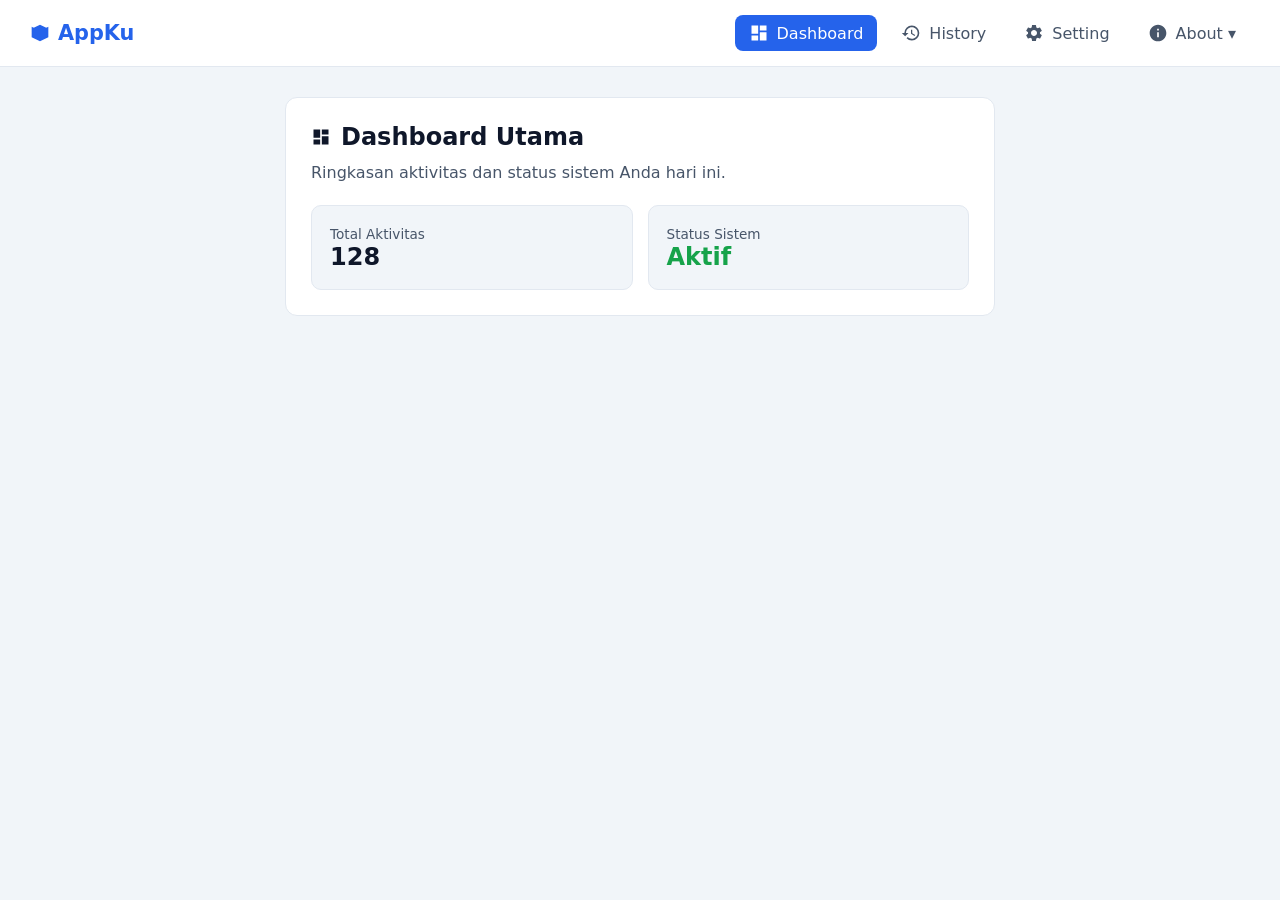
<file: coba/index.html>
<!DOCTYPE html>
<html lang="id">
<head>
  <meta charset="UTF-8">
  <meta name="viewport" content="width=device-width, initial-scale=1.0">
  <title>Aplikasi Web Lengkap</title>
  <link rel="stylesheet" href="style.css">
</head>
<body>

  <!-- NAVBAR -->
  <nav class="navbar">
    <div class="logo" onclick="bukaMenu('dashboard')">
      <svg viewBox="0 0 24 24"><path d="M12 2L2 7l10 5 10-5-10-5zm0 7.5l-10-5V17l10 5 10-5V4.5l-10 5z"/></svg>
      <span>AppKu</span>
    </div>

    <ul class="menu-list">
      <li>
        <button class="menu-btn aktif" id="btn-dashboard" onclick="bukaMenu('dashboard')">
          <svg viewBox="0 0 24 24"><path d="M3 13h8V3H3v10zm0 8h8v-6H3v6zm10 0h8V11h-8v10zm0-18v6h8V3h-8z"/></svg>
          Dashboard
        </button>
      </li>
      <li>
        <button class="menu-btn" id="btn-history" onclick="bukaMenu('history')">
          <svg viewBox="0 0 24 24"><path d="M13 3a9 9 0 0 0-9 9H1l3.89 3.89.07.14L9 12H6c0-3.87 3.13-7 7-7s7 3.13 7 7-3.13 7-7 7c-1.93 0-3.68-.79-4.94-2.06l-1.42 1.42A8.954 8.954 0 0 0 13 21a9 9 0 0 0 0-18zm-1 5v5l4.28 2.54.72-1.21-3.5-2.08V8H12z"/></svg>
          History
        </button>
      </li>
      <li>
        <button class="menu-btn" id="btn-setting" onclick="bukaMenu('setting')">
          <svg viewBox="0 0 24 24"><path d="M19.14 12.94c.04-.3.06-.61.06-.94 0-.32-.02-.64-.07-.94l2.03-1.58a.49.49 0 0 0 .12-.61l-1.92-3.32a.488.488 0 0 0-.59-.22l-2.39.96c-.5-.38-1.03-.7-1.62-.94l-.36-2.54a.484.484 0 0 0-.48-.41h-3.84c-.24 0-.43.17-.47.41l-.36 2.54c-.59.24-1.13.57-1.62.94l-2.39-.96c-.22-.08-.47 0-.59.22L2.74 8.87c-.12.21-.08.47.12.61l2.03 1.58c-.05.3-.09.63-.09.94s.02.64.07.94l-2.03 1.58a.49.49 0 0 0-.12.61l1.92 3.32c.12.22.37.29.59.22l2.39-.96c.5.38 1.03.7 1.62.94l.36 2.54c.05.24.24.41.48.41h3.84c.24 0 .44-.17.47-.41l.36-2.54c.59-.24 1.13-.56 1.62-.94l2.39.96c.22.08.47 0 .59-.22l1.92-3.32c.12-.22.07-.47-.12-.61l-2.01-1.58zM12 15.6c-1.98 0-3.6-1.62-3.6-3.6s1.62-3.6 3.6-3.6 3.6 1.62 3.6 3.6-1.62 3.6-3.6 3.6z"/></svg>
          Setting
        </button>
      </li>
      
      <!-- MENU ABOUT DENGAN 2 SUB-MENU (DROPDOWN) -->
      <li class="dropdown">
        <button class="menu-btn" id="btn-about" onclick="toggleDropdown(event)">
          <svg viewBox="0 0 24 24"><path d="M12 2C6.48 2 2 6.48 2 12s4.48 10 10 10 10-4.48 10-10S17.52 2 12 2zm1 15h-2v-6h2v6zm0-8h-2V7h2v2z"/></svg>
          About ▾
        </button>
        <div class="dropdown-isi" id="menuDropdownAbout">
          <button onclick="bukaMenu('about-product', true)">📦 About Product</button>
          <button onclick="bukaMenu('about-us', true)">👥 About Us</button>
        </div>
      </li>
    </ul>
  </nav>

  <!-- KONTEN HALAMAN -->
  <main class="wadah">
    
    <!-- 1. HALAMAN DASHBOARD -->
    <section id="dashboard" class="halaman aktif">
      <h1 class="judul-halaman">
        <svg viewBox="0 0 24 24"><path d="M3 13h8V3H3v10zm0 8h8v-6H3v6zm10 0h8V11h-8v10zm0-18v6h8V3h-8z"/></svg>
        Dashboard Utama
      </h1>
      <p class="deskripsi">Ringkasan aktivitas dan status sistem Anda hari ini.</p>
      
      <div class="grid-kartu">
        <div class="kartu-info">
          <span class="label-kecil">Total Aktivitas</span>
          <h2>128</h2>
        </div>
        <div class="kartu-info">
          <span class="label-kecil">Status Sistem</span>
          <h2 style="color: #16a34a;">Aktif</h2>
        </div>
      </div>
    </section>

    <!-- 2. HALAMAN HISTORY -->
    <section id="history" class="halaman">
      <h1 class="judul-halaman">
        <svg viewBox="0 0 24 24"><path d="M13 3a9 9 0 0 0-9 9H1l3.89 3.89.07.14L9 12H6c0-3.87 3.13-7 7-7s7 3.13 7 7-3.13 7-7 7c-1.93 0-3.68-.79-4.94-2.06l-1.42 1.42A8.954 8.954 0 0 0 13 21a9 9 0 0 0 0-18zm-1 5v5l4.28 2.54.72-1.21-3.5-2.08V8H12z"/></svg>
        Riwayat Aktivitas (History)
      </h1>
      <p class="deskripsi">Catatan perubahan dan kunjungan menu terakhir Anda.</p>

      <ul class="daftar-riwayat" id="listRiwayat">
        <li>Aplikasi berhasil dibuka.</li>
      </ul>
    </section>

    <!-- 3. HALAMAN SETTING -->
    <section id="setting" class="halaman">
      <h1 class="judul-halaman">
        <svg viewBox="0 0 24 24"><path d="M19.14 12.94c.04-.3.06-.61.06-.94 0-.32-.02-.64-.07-.94l2.03-1.58a.49.49 0 0 0 .12-.61l-1.92-3.32a.488.488 0 0 0-.59-.22l-2.39.96c-.5-.38-1.03-.7-1.62-.94l-.36-2.54a.484.484 0 0 0-.48-.41h-3.84c-.24 0-.43.17-.47.41l-.36 2.54c-.59.24-1.13.57-1.62.94l-2.39-.96c-.22-.08-.47 0-.59.22L2.74 8.87c-.12.21-.08.47.12.61l2.03 1.58c-.05.3-.09.63-.09.94s.02.64.07.94l-2.03 1.58a.49.49 0 0 0-.12.61l1.92 3.32c.12.22.37.29.59.22l2.39-.96c.5.38 1.03.7 1.62.94l.36 2.54c.05.24.24.41.48.41h3.84c.24 0 .44-.17.47-.41l.36-2.54c.59-.24 1.13-.56 1.62-.94l2.39.96c.22.08.47 0 .59-.22l1.92-3.32c.12-.22.07-.47-.12-.61l-2.01-1.58zM12 15.6c-1.98 0-3.6-1.62-3.6-3.6s1.62-3.6 3.6-3.6 3.6 1.62 3.6 3.6-1.62 3.6-3.6 3.6z"/></svg>
        Pengaturan (Setting)
      </h1>
      <p class="deskripsi">Ubah tampilan aplikasi sesuai kenyamanan mata Anda.</p>

      <div class="baris-setting">
        <div>
          <strong>Mode Tampilan</strong>
          <div class="label-kecil">Ganti antara tema terang atau gelap</div>
        </div>
        <button class="tombol-tema" onclick="gantiTema()" id="btnTema">
          🌙 Aktifkan Mode Gelap
        </button>
      </div>

      <div class="baris-setting">
        <div>
          <strong>Ukuran Huruf (<span id="labelHuruf">16px</span>)</strong>
          <div class="label-kecil">Geser untuk memperbesar atau memperkecil teks</div>
        </div>
        <div class="kontrol-geser">
          <span>Kecil</span>
          <input type="range" id="sliderHuruf" min="12" max="24" value="16" oninput="aturHuruf(this.value)">
          <span>Besar</span>
        </div>
      </div>

      <div class="baris-setting">
        <div>
          <strong>Ukuran Ikon (<span id="labelIkon">20px</span>)</strong>
          <div class="label-kecil">Geser untuk mengubah ukuran semua ikon</div>
        </div>
        <div class="kontrol-geser">
          <span>Kecil</span>
          <input type="range" id="sliderIkon" min="14" max="34" value="20" oninput="aturIkon(this.value)">
          <span>Besar</span>
        </div>
      </div>

      <div class="baris-setting">
        <div>
          <strong>Kembalikan Pengaturan</strong>
          <div class="label-kecil">Reset ukuran huruf, ikon, dan tema ke awal</div>
        </div>
        <button class="tombol-tema" onclick="resetPengaturan()">🔄 Reset</button>
      </div>
    </section>

    <!-- 4A. SUB-HALAMAN ABOUT PRODUCT -->
    <section id="about-product" class="halaman">
      <h1 class="judul-halaman">
        <svg viewBox="0 0 24 24"><path d="M20 6h-4V4c0-1.11-.89-2-2-2h-4c-1.11 0-2 .89-2 2v2H4c-1.11 0-1.99.89-1.99 2L2 19c0 1.11.89 2 2 2h16c1.11 0 2-.89 2-2V8c0-1.11-.89-2-2-2zm-6 0h-4V4h4v2z"/></svg>
        About Product
      </h1>
      <p class="deskripsi">Informasi detail mengenai fitur dan spesifikasi produk aplikasi ini.</p>
      
      <div class="kartu-info" style="margin-bottom: 15px;">
        <h3 style="margin-bottom: 8px;">AppKu Versi 1.0</h3>
        <p style="line-height: 1.6;">AppKu adalah platform antarmuka ringan yang dirancang dengan fitur aksesibilitas penuh, memungkinkan pengguna mengatur ukuran teks, skala ikon, dan mode gelap secara mandiri.</p>
      </div>

      <div class="grid-kartu">
        <div class="kartu-info">
          <strong>Keunggulan Utama</strong>
          <p class="label-kecil" style="margin-top: 5px;">Tanpa ketergantungan internet, cepat, dan responsif di layar HP maupun laptop.</p>
        </div>
        <div class="kartu-info">
          <strong>Teknologi</strong>
          <p class="label-kecil" style="margin-top: 5px;">Dibangun dengan HTML5, CSS Variables, dan Vanilla JavaScript.</p>
        </div>
      </div>
    </section>

    <!-- 4B. SUB-HALAMAN ABOUT US -->
    <section id="about-us" class="halaman">
      <h1 class="judul-halaman">
        <svg viewBox="0 0 24 24"><path d="M16 11c1.66 0 2.99-1.34 2.99-3S17.66 5 16 5c-1.66 0-3 1.34-3 3s1.34 3 3 3zm-8 0c1.66 0 2.99-1.34 2.99-3S9.66 5 8 5C6.34 5 5 6.34 5 8s1.34 3 3 3zm0 2c-2.33 0-7 1.17-7 3.5V19h14v-2.5c0-2.33-4.67-3.5-7-3.5zm8 0c-.29 0-.62.02-.97.05 1.16.84 1.97 1.97 1.97 3.45V19h6v-2.5c0-2.33-4.67-3.5-7-3.5z"/></svg>
        About Us
      </h1>
      <p class="deskripsi">Mengenal lebih dekat tim pengembang di balik layar.</p>
      
      <div class="kartu-info">
        <h3 style="margin-bottom: 8px;">Visi & Misi Great Northern</h3>
        <p style="line-height: 1.6; margin-bottom: 12px;">Great Northern berfokus menciptakan pengalaman pengguna yang akurat, real time, dan nyaman.</p>
        <p class="label-kecil"><strong>Kontak Tim:</strong> thegreatnorthern@app.id | Twin Peaks, Washington</p>
      </div>
    </section>

  </main>

  <script src="script.js"></script>
</body>
</html>
</file>
<file: coba/style.css>
/* VARIABEL CSS */
:root {
  --bg-halaman: #f1f5f9;
  --bg-kartu: #ffffff;
  --teks-utama: #0f172a;
  --teks-sekunder: #475569;
  --warna-utama: #2563eb;
  --warna-hover: #dbeafe;
  --garis-batas: #e2e8f0;
  
  --ukuran-huruf: 16px;
  --ukuran-ikon: 20px;
}

body.mode-gelap {
  --bg-halaman: #0f172a;
  --bg-kartu: #1e293b;
  --teks-utama: #f8fafc;
  --teks-sekunder: #94a3b8;
  --warna-utama: #3b82f6;
  --warna-hover: #334155;
  --garis-batas: #334155;
}

/* PENGATURAN DASAR */
* {
  margin: 0;
  padding: 0;
  box-sizing: border-box;
  font-family: system-ui, -apple-system, sans-serif;
}

body {
  background-color: var(--bg-halaman);
  color: var(--teks-utama);
  font-size: var(--ukuran-huruf);
  transition: background-color 0.25s, color 0.25s;
}

svg {
  width: var(--ukuran-ikon);
  height: var(--ukuran-ikon);
  fill: currentColor;
  flex-shrink: 0;
  transition: width 0.2s, height 0.2s;
}

/* NAVBAR */
.navbar {
  display: flex;
  justify-content: space-between;
  align-items: center;
  background-color: var(--bg-kartu);
  padding: 15px 30px;
  border-bottom: 1px solid var(--garis-batas);
  position: sticky;
  top: 0;
  z-index: 100;
}

.logo {
  font-weight: bold;
  font-size: 1.3em;
  color: var(--warna-utama);
  display: flex;
  align-items: center;
  gap: 8px;
  cursor: pointer;
}

.menu-list {
  list-style: none;
  display: flex;
  gap: 10px;
}

.menu-btn {
  background: none;
  border: none;
  color: var(--teks-sekunder);
  font-size: 1em;
  font-weight: 500;
  padding: 8px 14px;
  border-radius: 8px;
  cursor: pointer;
  display: flex;
  align-items: center;
  gap: 8px;
  transition: 0.2s;
}

.menu-btn:hover {
  background-color: var(--warna-hover);
  color: var(--warna-utama);
}

.menu-btn.aktif {
  background-color: var(--warna-utama);
  color: #ffffff;
}

/* DROPDOWN SUB-MENU ABOUT */
.dropdown {
  position: relative;
}

.dropdown-isi {
  display: none;
  position: absolute;
  right: 0;
  top: 115%;
  background-color: var(--bg-kartu);
  min-width: 190px;
  border-radius: 10px;
  border: 1px solid var(--garis-batas);
  box-shadow: 0 8px 20px rgba(0, 0, 0, 0.12);
  overflow: hidden;
  z-index: 200;
}

.dropdown-isi.tampil {
  display: block;
}

.dropdown-isi button {
  width: 100%;
  background: none;
  border: none;
  color: var(--teks-utama);
  padding: 12px 16px;
  text-align: left;
  font-size: 0.95em;
  cursor: pointer;
  display: flex;
  align-items: center;
  gap: 8px;
  transition: 0.2s;
}

.dropdown-isi button:hover {
  background-color: var(--warna-hover);
  color: var(--warna-utama);
}

/* KONTEN HALAMAN */
.wadah {
  max-width: 750px;
  margin: 30px auto;
  padding: 0 20px;
}

.halaman {
  display: none;
  background-color: var(--bg-kartu);
  padding: 25px;
  border-radius: 12px;
  border: 1px solid var(--garis-batas);
}

.halaman.aktif {
  display: block;
}

.judul-halaman {
  display: flex;
  align-items: center;
  gap: 10px;
  font-size: 1.5em;
  margin-bottom: 10px;
}

.deskripsi {
  color: var(--teks-sekunder);
  margin-bottom: 20px;
  line-height: 1.5;
}

.label-kecil {
  font-size: 0.85em;
  color: var(--teks-sekunder);
}

/* DASHBOARD & HISTORY */
.grid-kartu {
  display: grid;
  grid-template-columns: 1fr 1fr;
  gap: 15px;
}

.kartu-info {
  background-color: var(--bg-halaman);
  padding: 18px;
  border-radius: 10px;
  border: 1px solid var(--garis-batas);
}

.daftar-riwayat {
  list-style: none;
  border-top: 1px solid var(--garis-batas);
}

.daftar-riwayat li {
  padding: 12px 0;
  border-bottom: 1px solid var(--garis-batas);
  font-size: 0.95em;
}

/* SETTING */
.baris-setting {
  display: flex;
  justify-content: space-between;
  align-items: center;
  padding: 16px 0;
  border-top: 1px solid var(--garis-batas);
  gap: 15px;
}

.tombol-tema {
  background-color: var(--bg-halaman);
  color: var(--teks-utama);
  border: 1px solid var(--garis-batas);
  padding: 8px 16px;
  border-radius: 8px;
  font-size: 0.95em;
  font-weight: 600;
  cursor: pointer;
}

.tombol-tema:hover {
  border-color: var(--warna-utama);
}

.kontrol-geser {
  display: flex;
  align-items: center;
  gap: 10px;
}

input[type="range"] {
  cursor: pointer;
  accent-color: var(--warna-utama);
}

/* RESPONSIF HP */
@media (max-width: 600px) {
  .navbar {
    flex-direction: column;
    gap: 12px;
  }
  .menu-list {
    flex-wrap: wrap;
    justify-content: center;
  }
  .dropdown-isi {
    right: auto;
    left: 0;
  }
  .grid-kartu {
    grid-template-columns: 1fr;
  }
  .baris-setting {
    flex-direction: column;
    align-items: flex-start;
  }
}
</file>
